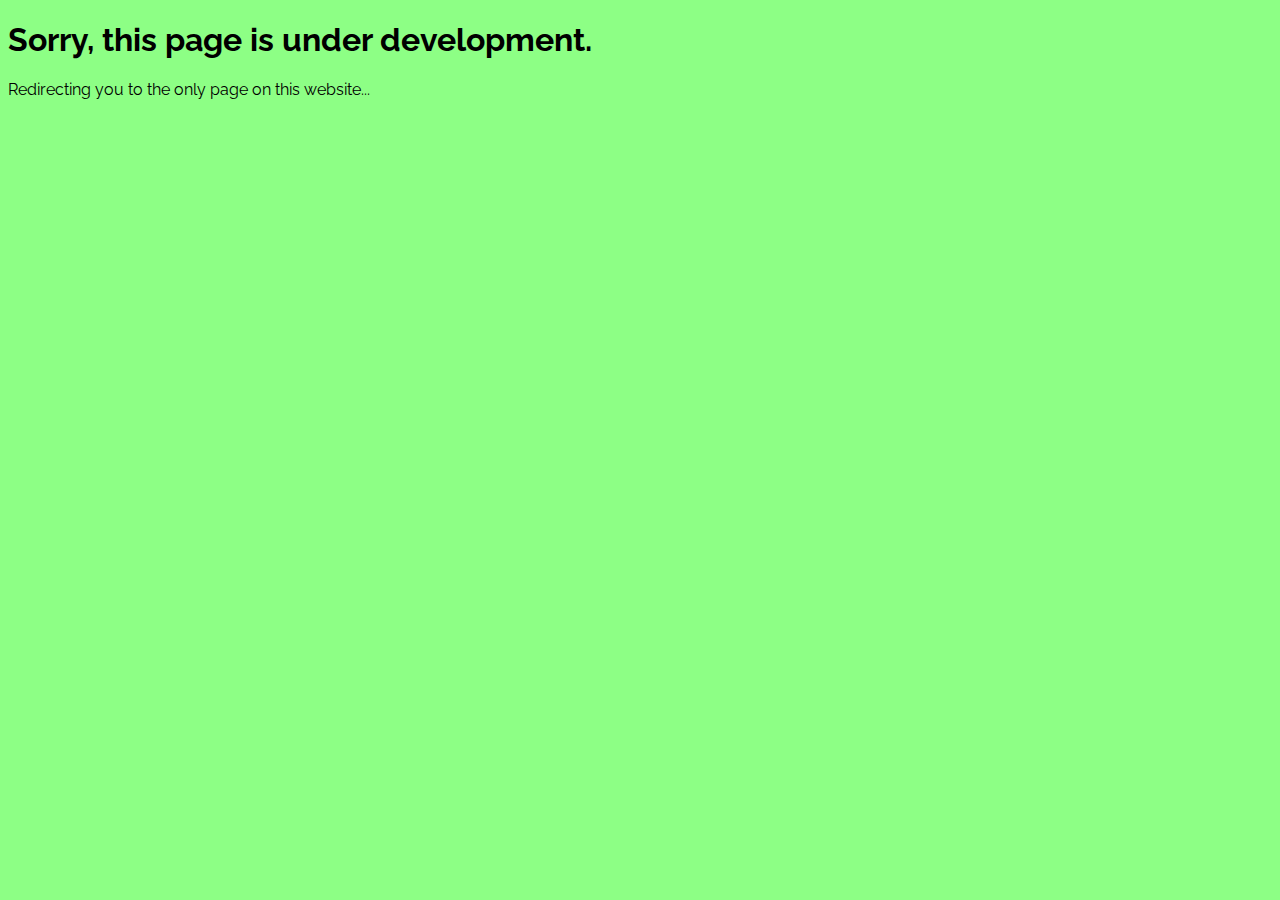
<file: index.html>
<!DOCTYPE html>
<html>
  <head>
    <link rel="stylesheet" href="style.css">
    <link rel="stylesheet" href="https://fonts.googleapis.com/css?family=Raleway">
    <meta http-equiv="refresh" content="3; URL=https://ablertarock.github.io/cookieclicker"/>
  </head>
  
  <body>
    <h1>Sorry, this page is under development.</h1>
    <p>Redirecting you to the only page on this website...</p>
    
    <!---
    <nav>

    </nav>
    
    <p>
        Welcome to my lovely little website. It's got some very interesting contents, which I shall link here:
        <ul>
            <li>
                <a class="nav" href="/cookieclicker/">The essential idle machine: Cookie Clicker</a>
            </li>
            <li>
                <a class="nav" href="/cars/">Drive some cars.</a>
            </li>
        </ul>
    </p>
    
    <footer>
        
    </footer>
    --->
    
  </body>
</html>
</file>
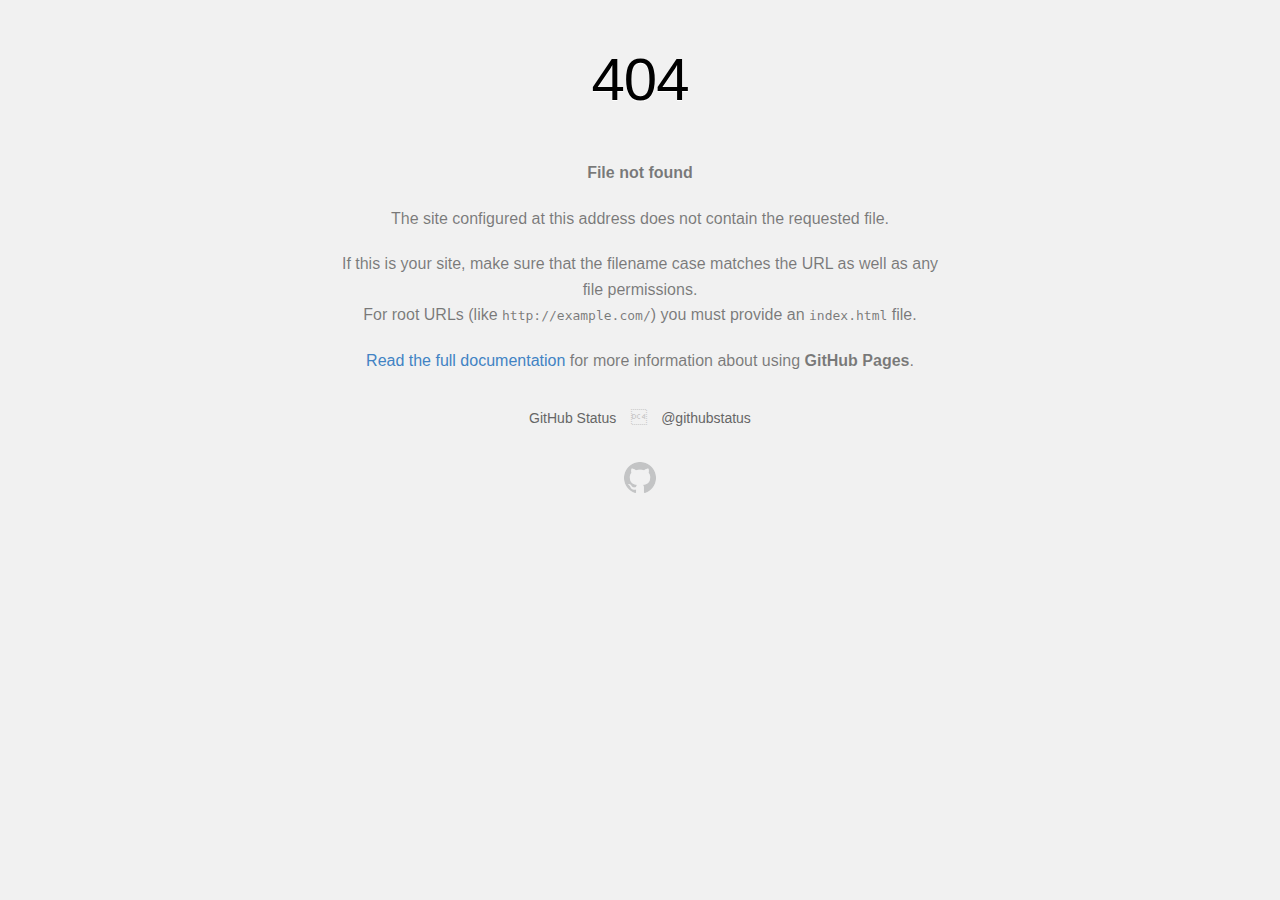
<file: minecraft/fuschiax/index.html>
<!DOCTYPE html><html><head>
    <meta http-equiv="Content-type" content="text/html; charset=utf-8">
    <meta http-equiv="Content-Security-Policy" content="default-src 'none'; style-src 'unsafe-inline'; img-src data:; connect-src 'self'">
    <title>Page not found � GitHub Pages</title>
    <style type="text/css" media="screen">
      body {
        background-color: #f1f1f1;
        margin: 0;
        font-family: "Helvetica Neue", Helvetica, Arial, sans-serif;
      }

      .container { margin: 50px auto 40px auto; width: 600px; text-align: center; }

      a { color: #4183c4; text-decoration: none; }
      a:hover { text-decoration: underline; }

      h1 { width: 800px; position:relative; left: -100px; letter-spacing: -1px; line-height: 60px; font-size: 60px; font-weight: 100; margin: 0px 0 50px 0; text-shadow: 0 1px 0 #fff; }
      p { color: rgba(0, 0, 0, 0.5); margin: 20px 0; line-height: 1.6; }

      ul { list-style: none; margin: 25px 0; padding: 0; }
      li { display: table-cell; font-weight: bold; width: 1%; }

      .logo { display: inline-block; margin-top: 35px; }
      .logo-img-2x { display: none; }
      @media
      only screen and (-webkit-min-device-pixel-ratio: 2),
      only screen and (   min--moz-device-pixel-ratio: 2),
      only screen and (     -o-min-device-pixel-ratio: 2/1),
      only screen and (        min-device-pixel-ratio: 2),
      only screen and (                min-resolution: 192dpi),
      only screen and (                min-resolution: 2dppx) {
        .logo-img-1x { display: none; }
        .logo-img-2x { display: inline-block; }
      }

      #suggestions {
        margin-top: 35px;
        color: #ccc;
      }
      #suggestions a {
        color: #666666;
        font-weight: 200;
        font-size: 14px;
        margin: 0 10px;
      }

    </style>
  </head>
  <body>

    <div class="container">

      <h1>404</h1>
      <p><strong>File not found</strong></p>

      <p>
        The site configured at this address does not
        contain the requested file.
      </p>

      <p>
        If this is your site, make sure that the filename case matches the URL
        as well as any file permissions.<br>
        For root URLs (like <code>http://example.com/</code>) you must provide an
        <code>index.html</code> file.
      </p>

      <p>
        <a href="https://help.github.com/pages/">Read the full documentation</a>
        for more information about using <strong>GitHub Pages</strong>.
      </p>

      <div id="suggestions">
        <a href="https://githubstatus.com">GitHub Status</a> 
        <a href="https://twitter.com/githubstatus">@githubstatus</a>
      </div>

      <a href="/" class="logo logo-img-1x">
        <img width="32" height="32" title="" alt="" src="[data-uri]">
      </a>

      <a href="/" class="logo logo-img-2x">
        <img width="32" height="32" title="" alt="" src="[data-uri]">
      </a>
    </div>
  

</body></html>
</file>
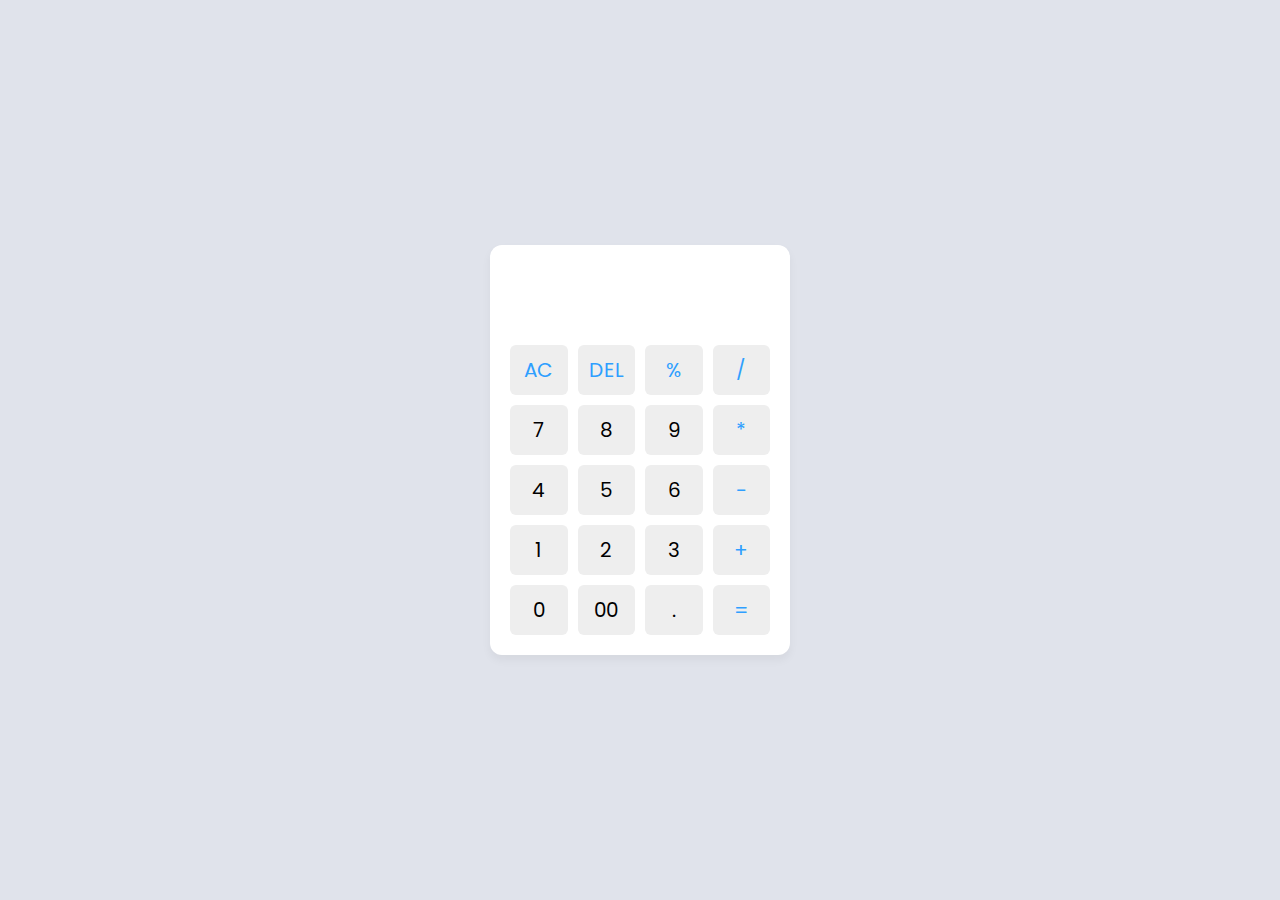
<file: duckos/apps/calculator/index.html>
<!DOCTYPE html>
<html lang="en">
  <head>
    <meta charset="UTF-8" />
    <meta http-equiv="X-UA-Compatible" content="IE=edge" />
    <meta name="viewport" content="width=device-width, initial-scale=1.0" />
    <title>Calculator in HTML CSS & JavaScript</title>
    <style>
    /* Import Google font - Poppins */
@import url("https://fonts.googleapis.com/css2?family=Poppins:wght@300;400;500;600;700&display=swap");
* {
  margin: 0;
  padding: 0;
  box-sizing: border-box;
  font-family: "Poppins", sans-serif;
}
body {
  height: 100vh;
  display: flex;
  align-items: center;
  justify-content: center;
  background: #e0e3eb;
}
.container {
  position: relative;
  max-width: 300px;
  width: 100%;
  border-radius: 12px;
  padding: 10px 20px 20px;
  background: #fff;
  box-shadow: 0 5px 10px rgba(0, 0, 0, 0.05);
}
.display {
  height: 80px;
  width: 100%;
  outline: none;
  border: none;
  text-align: right;
  margin-bottom: 10px;
  font-size: 25px;
  color: #000e1a;
  pointer-events: none;
}
.buttons {
  display: grid;
  grid-gap: 10px;
  grid-template-columns: repeat(4, 1fr);
}
.buttons button {
  padding: 10px;
  border-radius: 6px;
  border: none;
  font-size: 20px;
  cursor: pointer;
  background-color: #eee;
}
.buttons button:active {
  transform: scale(0.99);
}
.operator {
  color: #2f9fff;
}
    </style>
  </head>
  <body>
    <div class="container">
      <input type="text" class="display" />

      <div class="buttons">
        <button class="operator" data-value="AC">AC</button>
        <button class="operator" data-value="DEL">DEL</button>
        <button class="operator" data-value="%">%</button>
        <button class="operator" data-value="/">/</button>

        <button data-value="7">7</button>
        <button data-value="8">8</button>
        <button data-value="9">9</button>
        <button class="operator" data-value="*">*</button>

        <button data-value="4">4</button>
        <button data-value="5">5</button>
        <button data-value="6">6</button>
        <button class="operator" data-value="-">-</button>

        <button data-value="1">1</button>
        <button data-value="2">2</button>
        <button data-value="3">3</button>
        <button class="operator" data-value="+">+</button>

        <button data-value="0">0</button>
        <button data-value="00">00</button>
        <button data-value=".">.</button>
        <button class="operator" data-value="=">=</button>
      </div>
    </div>

    <script>const display = document.querySelector(".display");
const buttons = document.querySelectorAll("button");
const specialChars = ["%", "*", "/", "-", "+", "="];
let output = "";

//Define function to calculate based on button clicked.
const calculate = (btnValue) => {
  display.focus();
  if (btnValue === "=" && output !== "") {
    //If output has '%', replace with '/100' before evaluating.
    output = eval(output.replace("%", "/100"));
  } else if (btnValue === "AC") {
    output = "";
  } else if (btnValue === "DEL") {
    //If DEL button is clicked, remove the last character from the output.
    output = output.toString().slice(0, -1);
  } else {
    //If output is empty and button is specialChars then return
    if (output === "" && specialChars.includes(btnValue)) return;
    output += btnValue;
  }
  display.value = output;
};

//Add event listener to buttons, call calculate() on click.
buttons.forEach((button) => {
  //Button click listener calls calculate() with dataset value as argument.
  button.addEventListener("click", (e) => calculate(e.target.dataset.value));
});</script>
  </body>
</html>
</file>
<file: style.css>
:root {
  --white: #000000;
}

* {
  box-sizing: border-box;
}

body {
  font-family: Raleway, Helvetica, sans-serif;
  background-color: #8dff85;
}

/* Style the header */
header {
  background-color: #404040;
  padding: 30px;
  text-align: center;
  font-size: 35px;
  color: var(--white);
}

/* Create two columns/boxes that floats next to each other */
nav {
  float: top;
  background: #cabcab;
  padding: 20px;
}

/* Style the list inside the menu */
nav ul {
  list-style-type: none;
  padding: 0px;
}

aside {
  float: right;
  padding: 5px;
  width: 20%;
  background-color: #8dff85;
  height: 315px;
}

article {
  float: left;
  width: 80%;
  padding: 7px;
  background-color: #1bacca;
  min-height: 315px;
}

/* Clear floats after the columns */
section::after {
  content: "";
  display: table;
  clear: both;
}

/* Style the footer */
footer {
  background-color: #969696;
  padding: 10px;
  text-align: center;
  color: white;
  height: 60px;
}

.nav:link, .nav:visited {
  background-color: white;
  color: red;
  padding: 9px 12px;
  text-align: center;
  text-decoration: none;
  display: inline-block;
  border: 1px solid red;
  opacity: 1 !important;
}

.nav:hover, .nav:active {
  background-color: red;
  color: white;
  opacity: 1 !important;
}

.aside:link, .aside:visited {
  margin-bottom: 10px;
  float: right;
  display: block;
  background-color: white;
  color: red;
  padding-top: 9px;
  padding-bottom: 9px;
  text-align: center;
  text-decoration: none;
  border: 1px solid red;
}

.aside:hover, .aside:active {
  background-color: red;
  color: white;
}

.asideli {
  list-style-image: url("windowslogo.png");
  height: 1602px; 
  position: relative;
}

img.asideli {
  width: 10px;
}

.asideli:hover {
  color: white;
}

.ico {
  width: 40px;
  height:40px;
  float: right;
  margin-left: 10px;
}

.inlinetext {
  width: 100px;
  transform: translate(-130px, -127px);
}

.mac {
  height: 1px;
}

h2, h6 {
  color: white;
}


td.middle {
  padding-bottom: 10px;
}

td.head {
  width: 13%;
  text-align: center;
}

td.center {
  border-right-style: solid;
  border-left-style: solid;
  border-width: 2px;
}

img.download {
  max-width: 30px;
  max-height: inherit;
  display: inline;
  float: left;
}

img.nav {
  margin-top: 2;
  max-height: 15px;
}

.boom:link, .boom:visited {
  background-color: white;
  color: red;
  padding: 9px 12px;
  text-align: center;
  text-decoration: none;
  display: inline-block;
  border: 1px solid red;
  opacity: 1 !important;
}

.boom:hover, .boom:active {
  background-color: red;
  color: white;
  transform: scale(100);
}
</file>
